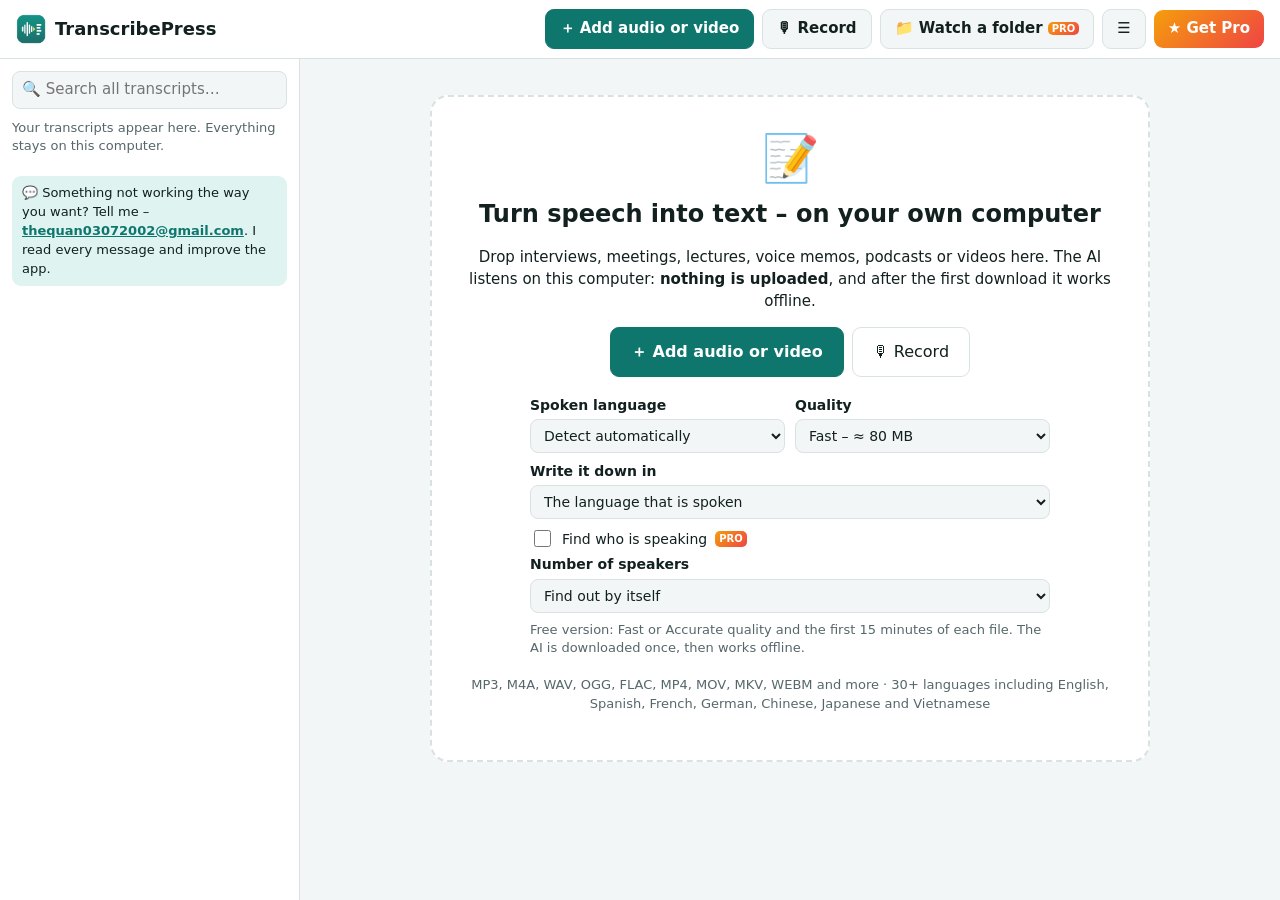
<file: index.html>
<!doctype html>
<html lang="en">
<head>
  <meta charset="utf-8">
  <meta name="viewport" content="width=device-width, initial-scale=1">
  <title>TranscribePress - Audio & Video to Text</title>
  <meta name="description" content="Turn recordings, interviews, meetings, lectures and podcasts into text with AI that runs on your own computer. Speakers, Word, PDF and subtitle export. Works offline, nothing is uploaded.">
  <meta name="theme-color" content="#0f766e">
  <link rel="manifest" href="manifest.json">
  <link rel="icon" href="icon-192.png">
  <link rel="stylesheet" href="style.css">
</head>
<body>
  <header class="topbar">
    <div class="brand"><img src="icon-192.png" alt="" width="30" height="30"><span>TranscribePress</span></div>
    <div class="top-btns">
      <button id="addBtn" class="primary">＋ Add audio or video</button>
      <button id="recBtn" class="tb">🎙 Record</button>
      <button id="watchBtn" class="tb">📁 Watch a folder <span class="pro-tag">PRO</span></button>
      <button id="moreBtn" class="tb">☰</button>
      <button id="proBtn" class="pro-btn">★ Get Pro</button>
    </div>
    <div id="menu" class="menu" hidden>
      <button id="setBtn">⚙ Transcription settings…</button>
      <button id="replaceAllBtn">🔎 Find &amp; replace in all transcripts… <span class="pro-tag">PRO</span></button>
      <button id="backupBtn">💾 Back up all transcripts…</button>
      <button id="restoreFileBtn">📂 Restore a backup…</button>
      <button id="storageBtn">💽 Storage used on this computer</button>
      <hr>
      <button id="trialBtn">🎁 Try Pro free for 7 days</button>
      <button id="trialEndBtn" hidden>End the Pro trial</button>
      <a href="help.html" target="_blank" rel="noopener">❓ How to use TranscribePress</a>
      <a href="mailto:thequan03072002@gmail.com?subject=TranscribePress%20feedback">✉ Feedback &amp; support</a>
      <button id="aboutBtn">ℹ About TranscribePress</button>
    </div>
    <input id="fileIn" type="file" accept="audio/*,video/*,.mp3,.m4a,.wav,.ogg,.opus,.flac,.aac,.wma,.mp4,.mov,.mkv,.webm,.avi" multiple hidden>
    <input id="backupIn" type="file" accept=".json,application/json" hidden>
  </header>

  <main class="layout">
    <aside class="left">
      <input id="libSearch" class="search" type="search" placeholder="🔍 Search all transcripts…" aria-label="Search all transcripts">
      <div id="libList" class="lib"></div>
      <div id="queueNote" class="hint"></div>
      <p class="fb-note">💬 Something not working the way you want? Tell me – <a href="mailto:thequan03072002@gmail.com?subject=TranscribePress%20feedback">thequan03072002@gmail.com</a>. I read every message and improve the app.</p>
    </aside>

    <section class="stage">
      <div id="empty" class="empty">
        <div class="drop" id="drop">
          <div class="big">📝</div>
          <h1>Turn speech into text – on your own computer</h1>
          <p>Drop interviews, meetings, lectures, voice memos, podcasts or videos here. The AI listens on this computer: <strong>nothing is uploaded</strong>, and after the first download it works offline.</p>
          <div class="row-btns center"><button id="addBtn2" class="primary big-btn">＋ Add audio or video</button><button id="recBtn2" class="ghost big-btn">🎙 Record</button></div>
          <div id="setBox" class="setbox"></div>
          <p class="muted small">MP3, M4A, WAV, OGG, FLAC, MP4, MOV, MKV, WEBM and more · 30+ languages including English, Spanish, French, German, Chinese, Japanese and Vietnamese</p>
        </div>
      </div>

      <div id="view" hidden>
        <div class="vhead">
          <input id="title" class="title-in" type="text" maxlength="120" aria-label="Title">
          <span id="info" class="muted small"></span>
        </div>
        <div class="player-wrap">
          <video id="media" controls preload="metadata" playsinline></video>
        </div>
        <div class="bar">
          <button id="goBtn" class="primary">✍ Transcribe</button>
          <button id="stopBtn" class="ghost" hidden>⏹ Stop</button>
          <button id="spkBtn" class="ghost">👥 Find speakers <span class="pro-tag">PRO</span></button>
          <button id="fillBtn" class="ghost" title="Remove um, uh, er…">🧹 Remove “um”</button>
          <button id="findBtn" class="ghost">🔎 Find &amp; replace</button>
          <button id="clipBtn" class="ghost">✂ Save a clip <span class="pro-tag">PRO</span></button>
          <span class="spacer"></span>
          <button id="exportBtn" class="primary">⬇ Export</button>
          <button id="shareBtn" class="ghost">🔗 Share file <span class="pro-tag">PRO</span></button>
          <button id="delBtn" class="ghost danger" title="Delete this transcript">🗑</button>
        </div>
        <div id="prog" class="progress" hidden><div class="pbar"><i id="pfill"></i></div><span id="ptext" class="muted small"></span></div>
        <div id="trialNote" class="trial-note" hidden>🎁 Made with a Pro feature during your trial – buy Pro to export, copy or share it.</div>
        <div class="split">
          <div id="lines" class="lines"></div>
          <aside id="side" class="side">
            <section id="peopleBox" hidden>
              <h3>👥 Speakers</h3>
              <div id="people"></div>
              <div class="row-btns tight"><button id="rememberBtn" class="ghost small">🧠 Remember these voices</button></div>
              <p id="bank" class="hint"></p>
            </section>
            <section>
              <h3>📊 Overview</h3>
              <div id="stats" class="muted small"></div>
            </section>
            <section id="clipBox" hidden>
              <h3>✂ Save a clip</h3>
              <p class="hint">Click the first line, then Shift + click the last line of the part you want.</p>
              <p id="clipInfo" class="small"></p>
              <div class="row-btns tight"><button id="clipWav" class="primary small">⬇ Save clip (WAV)</button><button id="clipCancel" class="ghost small">Cancel</button></div>
            </section>
          </aside>
        </div>
      </div>
    </section>
  </main>

  <dialog id="setDialog" class="dlg">
    <h2>Transcription settings</h2>
    <div id="setBox2"></div>
    <div class="row-btns"><button id="setOk" class="primary">✓ Done</button></div>
  </dialog>

  <dialog id="exportDialog" class="dlg wide">
    <h2>Export</h2>
    <div class="formats" id="formats"></div>
    <div class="opts">
      <label class="check"><input id="exTimes" type="checkbox" checked> Show times</label>
      <label class="check"><input id="exSpk" type="checkbox" checked> Show speakers</label>
    </div>
    <fieldset class="redact"><legend>🔒 Hide private details <span class="pro-tag">PRO</span></legend>
      <label class="check"><input id="rdEmail" type="checkbox"> E-mail addresses</label>
      <label class="check"><input id="rdPhone" type="checkbox"> Phone numbers</label>
      <label class="check"><input id="rdCard" type="checkbox"> Card numbers</label>
      <label class="check"><input id="rdUrl" type="checkbox"> Links</label>
      <label class="check"><input id="rdSsn" type="checkbox"> ID numbers (123-45-6789)</label>
      <label class="field">Names or words to hide (comma between them)<input id="rdNames" type="text" placeholder="e.g. Anna, Acme Ltd"></label>
    </fieldset>
    <p id="exMsg" class="pro-msg" hidden></p>
    <div class="row-btns"><button id="exGo" class="primary">⬇ Save</button><button id="exCopy" class="ghost">📋 Copy text</button><button id="exCancel" class="ghost">Cancel</button></div>
  </dialog>

  <dialog id="findDialog" class="dlg">
    <h2 id="findTitle">Find &amp; replace</h2>
    <label class="field">Find<input id="fFind" type="text"></label>
    <label class="field">Replace with<input id="fRepl" type="text"></label>
    <label class="check"><input id="fCase" type="checkbox"> Match capital letters</label>
    <p id="fMsg" class="hint"></p>
    <div class="row-btns"><button id="fGo" class="primary">Replace all</button><button id="fCancel" class="ghost">Close</button></div>
  </dialog>

  <dialog id="recDialog" class="dlg">
    <h2>Record</h2>
    <p class="muted">Record your voice, a lecture, or an online meeting (Zoom, Teams, Meet…) with the sound of the computer. The recording stays on this computer and is written down when you stop.</p>
    <div class="row-btns col">
      <button id="recMic" class="primary">🎙 Microphone only</button>
      <button id="recMeet" class="ghost">🖥 Meeting: computer sound + my microphone <span class="pro-tag">PRO</span></button>
    </div>
    <p class="hint">For a meeting, choose the screen or window and tick <b>Share system audio</b> (Windows) or <b>Share tab audio</b>.</p>
    <div id="recLive" class="rec-live" hidden><span class="rec-dot"></span> <span id="recTime">0:00</span> <button id="recStop" class="primary">⏹ Stop and write it down</button></div>
    <div class="row-btns"><button id="recClose" class="ghost">Close</button></div>
  </dialog>

  <dialog id="proDialog" class="dlg">
    <h2>TranscribePress Pro</h2>
    <p class="muted">One-time purchase. Yours forever on this Microsoft account. No subscription, ever.</p>
    <ul class="pro-list">
      <li><strong>Recordings of any length</strong> <span class="muted">(free: the first 15 minutes of each file)</span></li>
      <li><strong>Very accurate and Most accurate quality</strong> – far fewer mistakes with accents, names and many languages</li>
      <li><strong>Many files at once</strong> and a <strong>watched folder</strong> that writes down every new recording</li>
      <li><strong>Who said what</strong> – finds the speakers, remembers voices for next time</li>
      <li><strong>Word, PDF, Markdown, web page, CSV and JSON</strong> export, with private details hidden on request</li>
      <li><strong>Interactive share file</strong> – sound and text in one file, click a sentence to hear it</li>
      <li><strong>Audio clips</strong> of any quote, <strong>meeting recording</strong> and <strong>translation into English</strong></li>
    </ul>
    <p class="fb-note">💬 Something not working the way you want? Tell me – <a href="mailto:thequan03072002@gmail.com?subject=TranscribePress%20feedback">thequan03072002@gmail.com</a>. I read every message and improve the app.</p>
    <p id="proMsg" class="pro-msg" hidden></p>
    <div class="row-btns">
      <button id="buyBtn" class="primary" autofocus>Unlock Pro</button>
      <button id="restoreBtn" class="ghost">Restore purchase</button>
      <button id="closePro" class="ghost">Not now</button>
    </div>
  </dialog>

  <dialog id="aboutDialog" class="dlg">
    <h2>TranscribePress</h2>
    <p>Version 1.0 · Developed by <b>NTQ37</b>.</p>
    <p class="muted small">TranscribePress™ © 2026 NTQ37. All rights reserved. Speech recognition: OpenAI Whisper models (MIT) via Transformers.js (Apache-2.0); speaker voices: WeSpeaker (Apache-2.0).</p>
    <div class="row-btns"><button id="aboutPro" class="primary">★ Activate Pro</button><button id="aboutClose" class="ghost">Close</button></div>
  </dialog>

  <div id="toast" class="toast" hidden></div>
  <div id="restartBar" class="restart" hidden>A new version of TranscribePress is ready. <button id="restartBtn" class="primary">Restart now</button></div>
  <div id="printArea" class="print-area"></div>
  <script src="core.js"></script>
  <script src="tp-core.js"></script>
  <script src="app.js"></script>
</body>
</html>
</file>
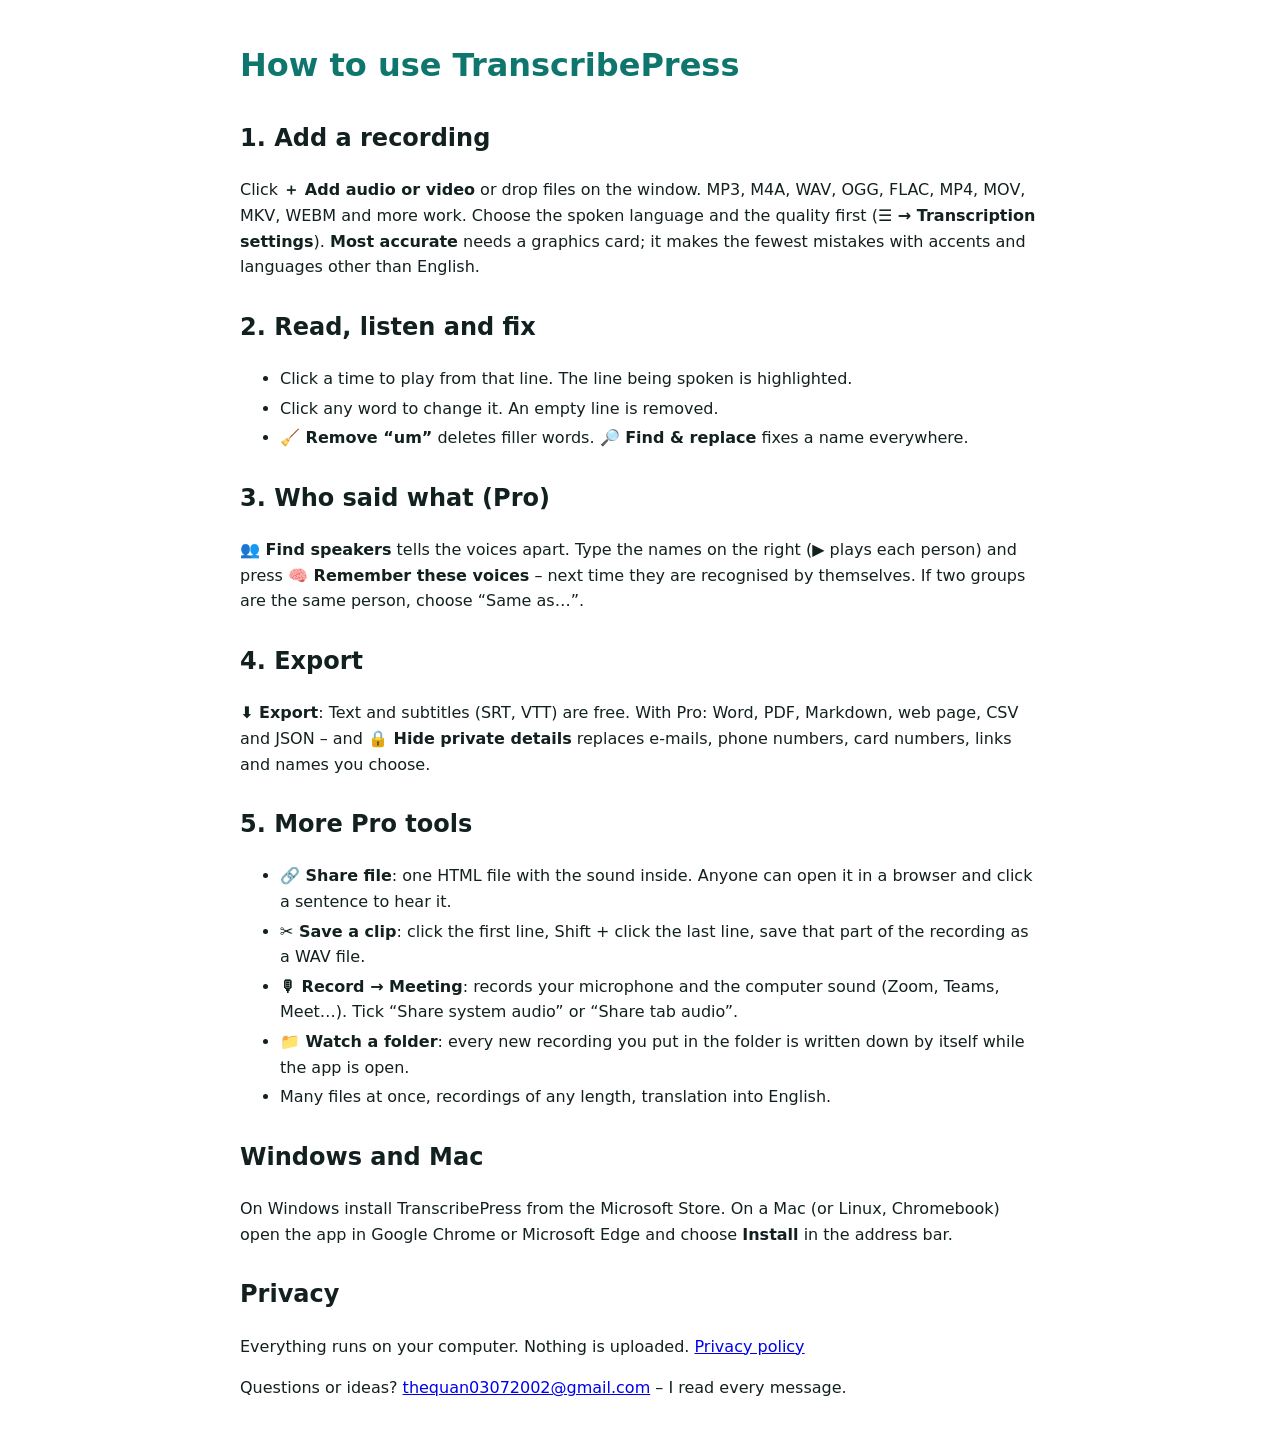
<file: help.html>
<!doctype html><html lang="en"><head><meta charset="utf-8"><meta name="viewport" content="width=device-width,initial-scale=1"><title>How to use TranscribePress</title><style>body{font:16px/1.6 "Segoe UI",system-ui,sans-serif;max-width:800px;margin:40px auto;padding:0 20px;color:#12201f}h1{color:#0f766e}h2{margin-top:28px}li{margin:4px 0}kbd{background:#eef3f3;border:1px solid #ccd;border-radius:4px;padding:0 5px}@media(prefers-color-scheme:dark){body{background:#0b1413;color:#e4efed}kbd{background:#13201f}}</style></head><body>
<h1>How to use TranscribePress</h1>
<h2>1. Add a recording</h2>
<p>Click <b>＋ Add audio or video</b> or drop files on the window. MP3, M4A, WAV, OGG, FLAC, MP4, MOV, MKV, WEBM and more work. Choose the spoken language and the quality first (<b>☰ → Transcription settings</b>). <b>Most accurate</b> needs a graphics card; it makes the fewest mistakes with accents and languages other than English.</p>
<h2>2. Read, listen and fix</h2>
<ul><li>Click a time to play from that line. The line being spoken is highlighted.</li><li>Click any word to change it. An empty line is removed.</li><li><b>🧹 Remove “um”</b> deletes filler words. <b>🔎 Find &amp; replace</b> fixes a name everywhere.</li></ul>
<h2>3. Who said what (Pro)</h2>
<p><b>👥 Find speakers</b> tells the voices apart. Type the names on the right (▶ plays each person) and press <b>🧠 Remember these voices</b> – next time they are recognised by themselves. If two groups are the same person, choose “Same as…”.</p>
<h2>4. Export</h2>
<p><b>⬇ Export</b>: Text and subtitles (SRT, VTT) are free. With Pro: Word, PDF, Markdown, web page, CSV and JSON – and <b>🔒 Hide private details</b> replaces e-mails, phone numbers, card numbers, links and names you choose.</p>
<h2>5. More Pro tools</h2>
<ul><li><b>🔗 Share file</b>: one HTML file with the sound inside. Anyone can open it in a browser and click a sentence to hear it.</li><li><b>✂ Save a clip</b>: click the first line, Shift + click the last line, save that part of the recording as a WAV file.</li><li><b>🎙 Record → Meeting</b>: records your microphone and the computer sound (Zoom, Teams, Meet…). Tick “Share system audio” or “Share tab audio”.</li><li><b>📁 Watch a folder</b>: every new recording you put in the folder is written down by itself while the app is open.</li><li>Many files at once, recordings of any length, translation into English.</li></ul>
<h2>Windows and Mac</h2>
<p>On Windows install TranscribePress from the Microsoft Store. On a Mac (or Linux, Chromebook) open the app in Google Chrome or Microsoft Edge and choose <b>Install</b> in the address bar.</p>
<h2>Privacy</h2>
<p>Everything runs on your computer. Nothing is uploaded. <a href="privacy.html">Privacy policy</a></p>
<p>Questions or ideas? <a href="mailto:thequan03072002@gmail.com">thequan03072002@gmail.com</a> – I read every message.</p>
</body></html>
</file>
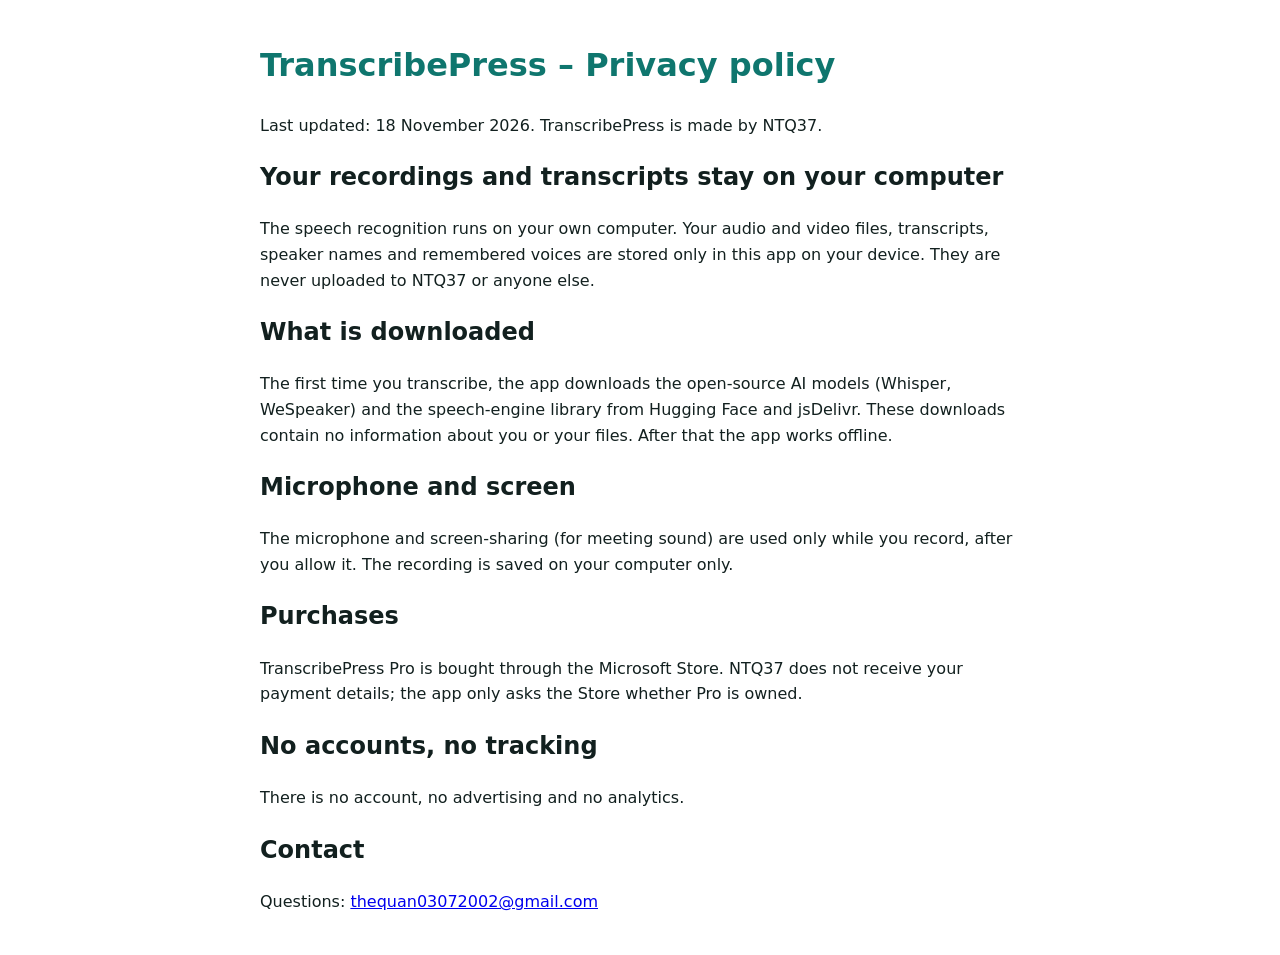
<file: privacy.html>
<!doctype html><html lang="en"><head><meta charset="utf-8"><meta name="viewport" content="width=device-width,initial-scale=1"><title>TranscribePress – Privacy policy</title><style>body{font:16px/1.6 "Segoe UI",system-ui,sans-serif;max-width:760px;margin:40px auto;padding:0 20px;color:#12201f}h1{color:#0f766e}</style></head><body>
<h1>TranscribePress – Privacy policy</h1>
<p>Last updated: 18 November 2026. TranscribePress is made by NTQ37.</p>
<h2>Your recordings and transcripts stay on your computer</h2>
<p>The speech recognition runs on your own computer. Your audio and video files, transcripts, speaker names and remembered voices are stored only in this app on your device. They are never uploaded to NTQ37 or anyone else.</p>
<h2>What is downloaded</h2>
<p>The first time you transcribe, the app downloads the open-source AI models (Whisper, WeSpeaker) and the speech-engine library from Hugging Face and jsDelivr. These downloads contain no information about you or your files. After that the app works offline.</p>
<h2>Microphone and screen</h2>
<p>The microphone and screen-sharing (for meeting sound) are used only while you record, after you allow it. The recording is saved on your computer only.</p>
<h2>Purchases</h2>
<p>TranscribePress Pro is bought through the Microsoft Store. NTQ37 does not receive your payment details; the app only asks the Store whether Pro is owned.</p>
<h2>No accounts, no tracking</h2>
<p>There is no account, no advertising and no analytics.</p>
<h2>Contact</h2>
<p>Questions: <a href="mailto:thequan03072002@gmail.com">thequan03072002@gmail.com</a></p>
</body></html>
</file>
<file: style.css>
:root { --bg: #f3f6f6; --card: #ffffff; --text: #12201f; --muted: #56676a; --line: #d9e2e2; --acc: #0f766e; --acc-2: #dff4f1; --on-acc: #ffffff; --danger: #b42318; --hl: #fff4c2; color-scheme: light dark; }
@media (prefers-color-scheme: dark) { :root { --bg: #0b1413; --card: #13201f; --text: #e4efed; --muted: #9db3b0; --line: #26403d; --acc: #2dd4bf; --acc-2: #123532; --on-acc: #04201d; --danger: #f97066; --hl: #3b3410; } }
* { box-sizing: border-box; }
html, body { height: 100%; }
body { margin: 0; font: 15px/1.45 "Segoe UI", system-ui, -apple-system, sans-serif; background: var(--bg); color: var(--text); display: flex; flex-direction: column; }
[hidden] { display: none !important; }
h1 { font-size: 24px; margin: 6px 0; }
h3 { font-size: 14px; margin: 0 0 8px; }
.topbar { position: relative; display: flex; align-items: center; justify-content: space-between; gap: 12px; padding: 9px 16px; border-bottom: 1px solid var(--line); background: var(--card); flex-wrap: wrap; }
.brand { display: flex; align-items: center; gap: 9px; font-weight: 700; font-size: 18px; }
.brand img { border-radius: 7px; }
.spacer { flex: 1; }
.top-btns { display: flex; gap: 8px; align-items: center; flex-wrap: wrap; }
button { font: inherit; border-radius: 9px; padding: 8px 14px; cursor: pointer; border: 1px solid transparent; }
button:disabled { opacity: .5; cursor: default; }
.tb { background: var(--bg); color: var(--text); border-color: var(--line); font-weight: 600; }
.tb:hover, .ghost:hover:not(:disabled) { border-color: var(--acc); }
.primary { background: var(--acc); color: var(--on-acc); font-weight: 700; border-color: var(--acc); }
.ghost { background: transparent; color: var(--text); border-color: var(--line); }
.danger { color: var(--danger); }
.small { padding: 5px 10px; font-size: 13px; }
.big-btn { padding: 12px 20px; font-size: 16px; }
.pro-btn { background: linear-gradient(135deg, #f59e0b, #ef4444); color: #fff; font-weight: 700; border: 0; }
.pro-btn.is-pro { background: var(--acc-2); color: var(--acc); cursor: default; }
.pro-tag { font-size: 10px; font-weight: 800; color: #fff; background: linear-gradient(135deg, #f59e0b, #ef4444); border-radius: 5px; padding: 1px 4px; vertical-align: 1px; }
body.unlocked .pro-tag { display: none; }
.menu { position: absolute; right: 16px; top: 54px; z-index: 20; background: var(--card); border: 1px solid var(--line); border-radius: 12px; padding: 6px; display: flex; flex-direction: column; min-width: 320px; box-shadow: 0 10px 30px rgba(0,0,0,.25); }
.menu button, .menu a { text-align: left; background: transparent; color: var(--text); padding: 9px 12px; border-radius: 8px; text-decoration: none; border: 0; }
.menu button:hover, .menu a:hover { background: var(--acc-2); }
.menu hr { border: 0; border-top: 1px solid var(--line); margin: 4px 6px; }
.layout { flex: 1; min-height: 0; display: grid; grid-template-columns: 300px minmax(0, 1fr); }
.left { background: var(--card); border-right: 1px solid var(--line); padding: 12px; overflow: auto; display: flex; flex-direction: column; gap: 10px; }
.left > * { flex-shrink: 0; }
.search, input[type=text], input[type=search], select, textarea { font: inherit; padding: 7px 9px; border-radius: 8px; border: 1px solid var(--line); background: var(--bg); color: var(--text); width: 100%; font-weight: 400; }
.lib { display: flex; flex-direction: column; gap: 4px; }
.item { display: grid; grid-template-columns: 1fr auto; gap: 2px 8px; padding: 8px 10px; border-radius: 10px; cursor: pointer; border: 1px solid transparent; }
.item:hover { background: var(--bg); }
.item.on { background: var(--acc-2); border-color: var(--acc); }
.item .nm { font-weight: 600; overflow: hidden; text-overflow: ellipsis; white-space: nowrap; }
.item .st { font-size: 12px; color: var(--muted); grid-column: 1 / -1; }
.item .badge { font-size: 11px; padding: 1px 6px; border-radius: 6px; background: var(--bg); color: var(--muted); align-self: start; }
.item .badge.work { background: #fde68a; color: #713f12; }
.item .badge.err { background: #fee2e2; color: #991b1b; }
.item .hit { font-size: 12px; color: var(--acc); grid-column: 1 / -1; }
.field { display: block; font-size: 14px; font-weight: 600; margin-bottom: 8px; }
.field > input, .field > select { display: block; margin-top: 4px; }
.check { display: flex; align-items: center; gap: 8px; font-size: 14px; cursor: pointer; margin: 4px 0; }
.check input { width: 17px; height: 17px; accent-color: var(--acc); }
.hint { font-size: 13px; color: var(--muted); margin: 0; }
.muted { color: var(--muted); }
.small { font-size: 13px; }
.center { justify-content: center; text-align: center; }
.fb-note { font-size: 13px; background: var(--acc-2); border-radius: 9px; padding: 8px 10px; margin: 0; }
.fb-note a { color: var(--acc); font-weight: 600; }
.stage { overflow: auto; padding: 16px; display: flex; flex-direction: column; gap: 10px; min-height: 0; }
.empty { display: flex; justify-content: center; padding: 20px 0; }
.drop { max-width: 720px; width: 100%; text-align: center; border: 2px dashed var(--line); border-radius: 18px; padding: 28px 24px; background: var(--card); }
.drop.over { border-color: var(--acc); background: var(--acc-2); }
.drop .big { font-size: 46px; }
.setbox { text-align: left; margin: 18px auto 6px; max-width: 520px; }
.two { display: grid; grid-template-columns: 1fr 1fr; gap: 10px; }
.row-btns { display: flex; gap: 8px; flex-wrap: wrap; margin-top: 12px; }
.row-btns.tight { margin-top: 6px; }
.row-btns.col { flex-direction: column; }
#view { display: flex; flex-direction: column; gap: 10px; min-height: 0; }
.vhead { display: flex; align-items: baseline; gap: 12px; flex-wrap: wrap; }
.title-in { font-size: 19px !important; font-weight: 700 !important; max-width: 560px; }
.player-wrap video { width: 100%; max-height: 34vh; background: #000; border-radius: 10px; display: block; }
.player-wrap.audio video { height: 54px; background: transparent; }
.bar { display: flex; gap: 8px; flex-wrap: wrap; align-items: center; }
.progress { display: flex; align-items: center; gap: 10px; }
.pbar { flex: 0 0 260px; height: 8px; background: var(--line); border-radius: 6px; overflow: hidden; }
.pbar i { display: block; height: 100%; width: 0; background: var(--acc); transition: width .3s; }
.trial-note { background: var(--hl); border-radius: 9px; padding: 8px 12px; font-size: 14px; }
.split { display: grid; grid-template-columns: minmax(0, 1fr) 260px; gap: 14px; min-height: 0; }
.lines { display: flex; flex-direction: column; gap: 2px; }
.ln { display: grid; grid-template-columns: 62px auto minmax(0, 1fr); gap: 8px; align-items: start; padding: 4px 6px; border-radius: 8px; }
.ln.on { background: var(--hl); }
.ln.sel { background: var(--acc-2); outline: 2px solid var(--acc); }
.ln .t { font-size: 12px; color: var(--muted); background: none; border: 0; padding: 7px 0 0; text-align: left; font-variant-numeric: tabular-nums; }
.ln .t:hover { color: var(--acc); text-decoration: underline; }
.ln select.who { width: auto; max-width: 130px; padding: 4px 6px; font-size: 12px; font-weight: 700; color: var(--spk, var(--muted)); border-left: 4px solid var(--spk, transparent); }
.ln .nospk { width: 0; }
.ln textarea { border-color: transparent; background: transparent; padding: 5px 7px; resize: none; overflow: hidden; line-height: 1.5; font-size: 15px; }
.ln textarea:hover, .ln textarea:focus { border-color: var(--line); background: var(--card); }
.ln.star textarea { font-weight: 600; }
.no-copy .ln textarea { user-select: none; -webkit-user-select: none; }
.side { display: flex; flex-direction: column; gap: 14px; }
.side section { background: var(--card); border: 1px solid var(--line); border-radius: 12px; padding: 12px; }
.person { display: grid; grid-template-columns: 12px 1fr auto; gap: 6px; align-items: center; margin-bottom: 6px; }
.person .dot { width: 12px; height: 12px; border-radius: 50%; }
.person input { padding: 4px 7px; font-size: 13px; }
.person .tm { grid-column: 2 / -1; font-size: 12px; color: var(--muted); }
.vb-chip { display: inline-flex; align-items: center; gap: 2px; background: var(--bg); border-radius: 8px; padding: 1px 2px 1px 7px; margin: 2px; }
.vb-chip button { padding: 0 4px; background: none; border: 0; color: var(--muted); }
.dlg { border: 0; border-radius: 16px; padding: 22px 24px; max-width: 540px; width: calc(100vw - 32px); background: var(--card); color: var(--text); box-shadow: 0 20px 60px rgba(0,0,0,.35); }
.dlg.wide { max-width: 640px; }
.dlg::backdrop { background: rgba(5, 20, 20, .5); }
.dlg h2 { font-size: 21px; margin: 0 0 8px; }
.pro-list { padding-left: 20px; display: flex; flex-direction: column; gap: 6px; }
.pro-msg { background: var(--acc-2); border-radius: 9px; padding: 8px 10px; font-size: 14px; }
.formats { display: grid; grid-template-columns: repeat(auto-fill, minmax(170px, 1fr)); gap: 6px; margin-bottom: 10px; }
.formats label { display: flex; gap: 8px; align-items: center; border: 1px solid var(--line); border-radius: 9px; padding: 8px 10px; cursor: pointer; font-size: 14px; }
.formats label:has(input:checked) { border-color: var(--acc); background: var(--acc-2); }
.opts { display: flex; gap: 18px; flex-wrap: wrap; }
.redact { border: 1px solid var(--line); border-radius: 10px; margin: 10px 0 0; padding: 8px 12px; display: grid; grid-template-columns: 1fr 1fr; gap: 0 12px; }
.redact .field { grid-column: 1 / -1; margin-top: 6px; }
.redact legend { font-weight: 700; font-size: 14px; }
.rec-live { display: flex; align-items: center; gap: 12px; margin-top: 12px; font-size: 18px; font-weight: 700; }
.rec-dot { width: 14px; height: 14px; border-radius: 50%; background: #ef4444; animation: blink 1s infinite; }
@keyframes blink { 50% { opacity: .2; } }
.toast { position: fixed; left: 50%; bottom: 24px; transform: translateX(-50%); background: #0f2321; color: #fff; padding: 10px 16px; border-radius: 10px; z-index: 50; max-width: 90vw; }
.restart { position: fixed; left: 50%; top: 12px; transform: translateX(-50%); background: var(--card); border: 1px solid var(--line); padding: 8px 12px; border-radius: 12px; z-index: 60; display: flex; gap: 10px; align-items: center; }
.print-area { display: none; }
@media print {
  body > *:not(.print-area) { display: none !important; }
  .print-area { display: block !important; color: #111; font: 12pt/1.55 Calibri, Arial, sans-serif; }
  .print-area h1 { color: #0f766e; font-size: 20pt; }
  .print-area .t { color: #6b7280; font-size: 10pt; margin-right: 6px; }
  .print-area p { margin: 0 0 8pt; }
}
@media (max-width: 900px) {
  .layout { grid-template-columns: 1fr; }
  .left { max-height: 32vh; border-right: 0; border-bottom: 1px solid var(--line); }
  .split { grid-template-columns: 1fr; }
}
</file>
